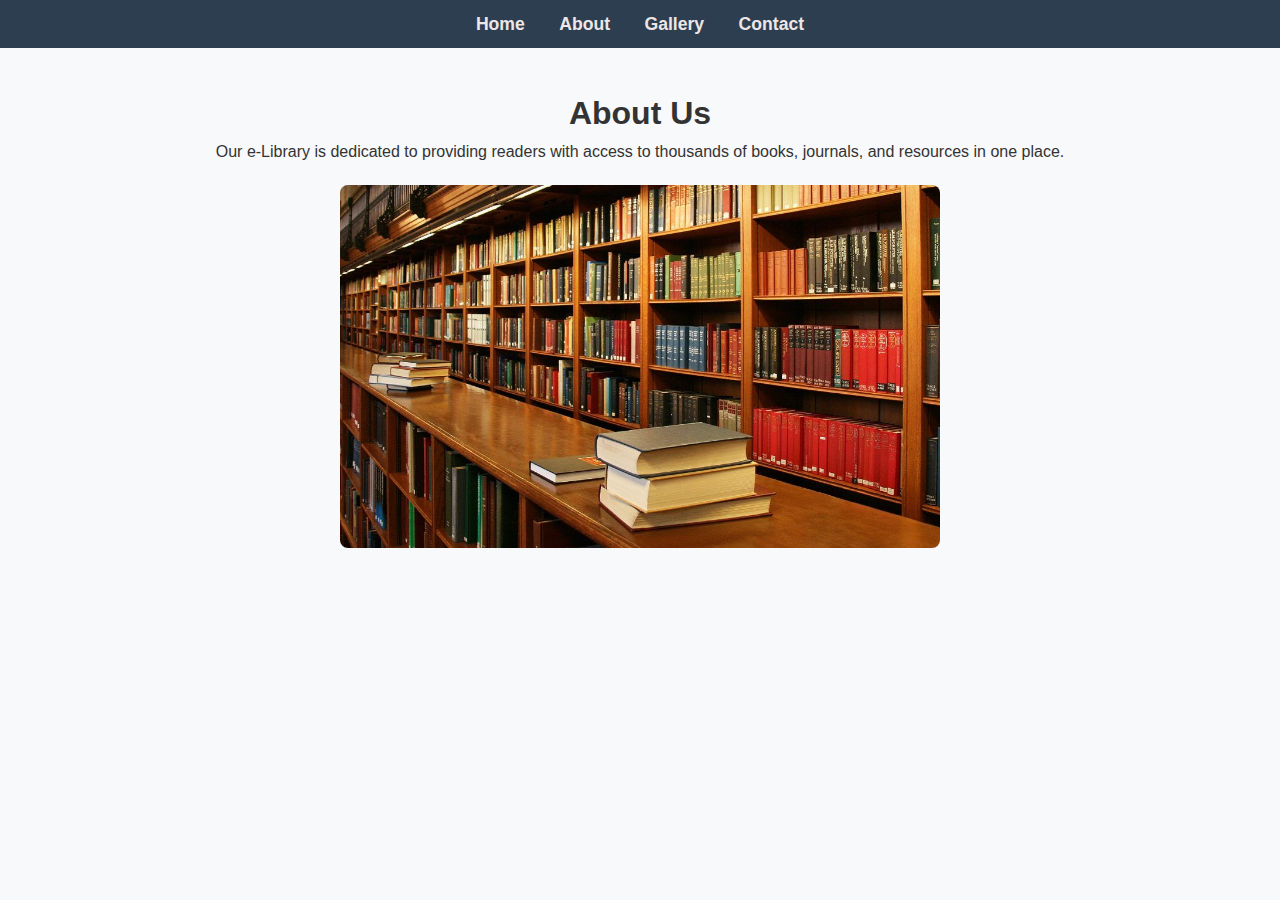
<file: about.html>
<!DOCTYPE html>
<html lang="en">
<head>
    <meta charset="UTF-8">
    <meta name="viewport" content="width=device-width, initial-scale=1.0">
    <title>E-Library | About</title>
    <link rel="stylesheet" href="style.css">
</head>
<body>
    <nav>
        <a href="index.html">Home</a>
        <a href="about.html">About</a>
        <a href="gallery.html">Gallery</a>
        <a href="contact.html">Contact</a>
    </nav>
    <section>
        <h1>About Us</h1>
        <p>Our e-Library is dedicated to providing readers with access to thousands of books, journals, and resources in one place.</p>
        <img src="nypl-book-stacks1-1024x619.jpg" alt="Library Image">
    </section>
</body>
</html>
</file>
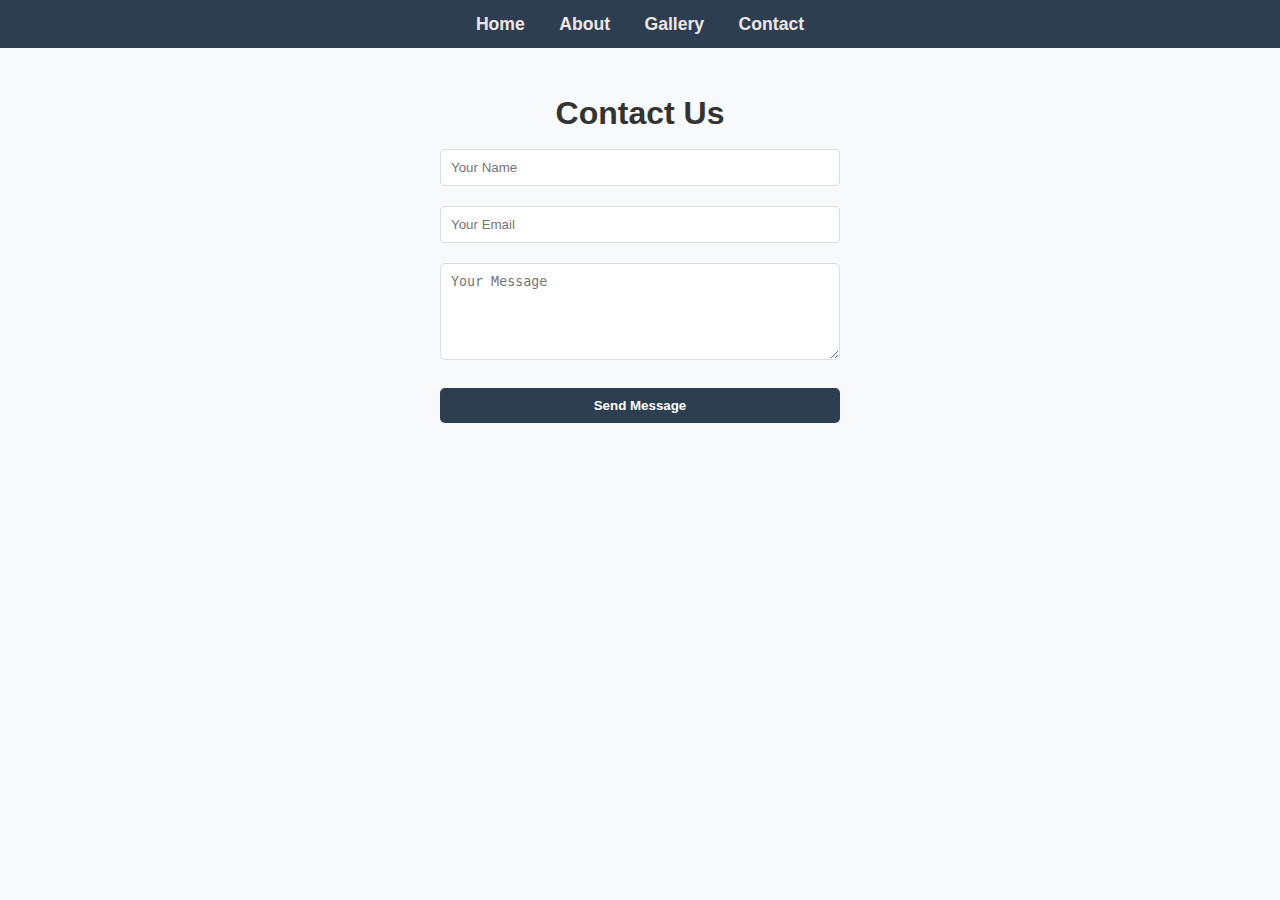
<file: contact.html>
<!DOCTYPE html>
<html lang="en">
<head>
    <meta charset="UTF-8">
    <meta name="viewport" content="width=device-width, initial-scale=1.0">
    <title>E-Library | Contact</title>
    <link rel="stylesheet" href="style.css">
</head>
<body>
    <nav>
        <a href="index.html">Home</a>
        <a href="about.html">About</a>
        <a href="gallery.html">Gallery</a>
        <a href="contact.html">Contact</a>
    </nav>
    <section>
        <h1>Contact Us</h1>
        <form>
            <input type="text" placeholder="Your Name" required>
            <input type="email" placeholder="Your Email" required>
            <textarea placeholder="Your Message" rows="5" required></textarea>
            <button type="submit">Send Message</button>
        </form>
    </section>
</body>
</html>
</file>
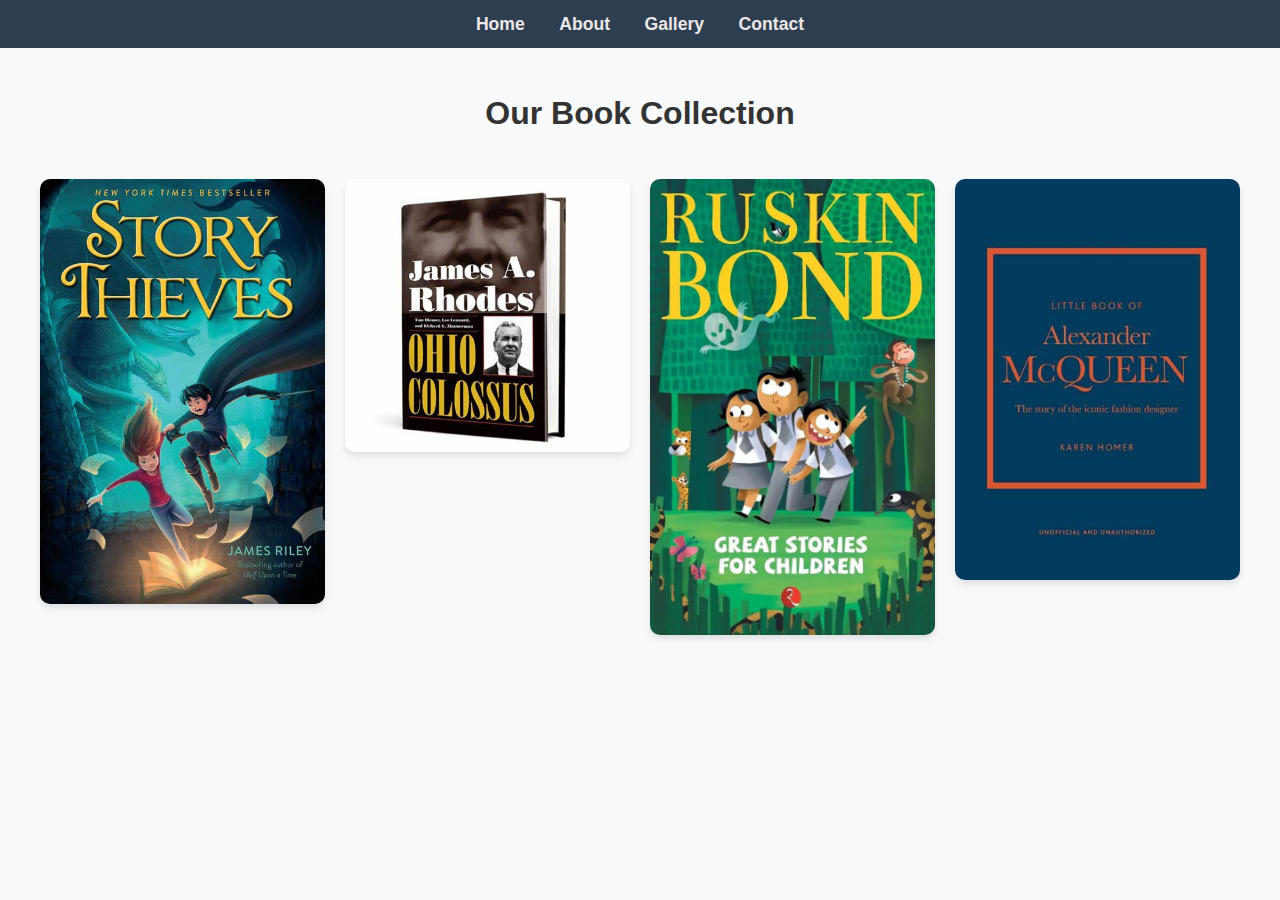
<file: gallery.html>
<!DOCTYPE html>
<html lang="en">
<head>
    <meta charset="UTF-8">
    <meta name="viewport" content="width=device-width, initial-scale=1.0">
    <title>E-Library | Gallery</title>
    <link rel="stylesheet" href="style.css">
</head>
<body>
    <nav>
        <a href="index.html">Home</a>
        <a href="about.html">About</a>
        <a href="gallery.html">Gallery</a>
        <a href="contact.html">Contact</a>
    </nav>
    <section>
        <h1>Our Book Collection</h1>
        <div class="gallery">
            <img src="OIP.jpg" alt="Book 1">
            <img src="th (1).jpg" alt="Book 2">
            <img src="Master.webp" alt="Book 3">
            <img src="th.jpg" alt="Book 4">
        </div>
    </section>
</body>
</html>
</file>
<file: style.css>
/* General Reset */
* {
    margin: 0;
    padding: 0;
    box-sizing: border-box;
}

body {
    font-family: Arial, sans-serif;
    line-height: 1.6;
    color: #333;
    background-color: #f8f9fa;
    margin: 0;
}

/* Navigation Bar */
nav {
    background-color: #2c3e50;
    padding: 10px;
    text-align: center;
    position: sticky;
    top: 0;
    z-index: 1000;
}

nav a {
    color: #eee6e6;
    text-decoration: none;
    margin: 0 15px;
    font-size: 1.1rem;
    font-weight: bold;
}

nav a:hover {
    text-decoration: underline;
}

/* Header Section */
header {
    text-align: center;
    padding: 50px;
    background: url('OIP\ \(1\).jpg') no-repeat center center/cover;
    color: #f50707;
    min-height: 600px;
}

header h1 {
    font-size: 2.5rem;
    margin-bottom: 10px;
}

header p {
    font-size: 1.2rem;
}

/* Content Section Styling */
section {
    padding: 40px 20px;
    text-align: center;
}

/* About Page Image */
section img {
    width: 80%;
    max-width: 600px;
    margin: 20px 0;
    border-radius: 8px;
}

/* Gallery Grid */
.gallery {
    display: grid;
    grid-template-columns: repeat(auto-fit, minmax(200px, 1fr));
    gap: 20px;
    padding: 20px;
}

.gallery img {
    width: 100%;
    border-radius: 10px;
    box-shadow: 0 4px 6px rgba(0, 0, 0, 0.1);
    transition: transform 0.3s ease;
}

.gallery img:hover {
    transform: scale(1.05);
}

/* Contact Form */
form {
    max-width: 400px;
    margin: 0 auto;
    text-align: left;
}

form input, form textarea, form button {
    width: 100%;
    margin: 10px 0;
    padding: 10px;
    border: 1px solid #ddd;
    border-radius: 5px;
}

form button {
    background-color: #2c3e50;
    color: #fff;
    border: none;
    cursor: pointer;
    font-weight: bold;
    transition: background-color 0.3s ease;
}

form button:hover {
    background-color: #34495e;
}
</file>
